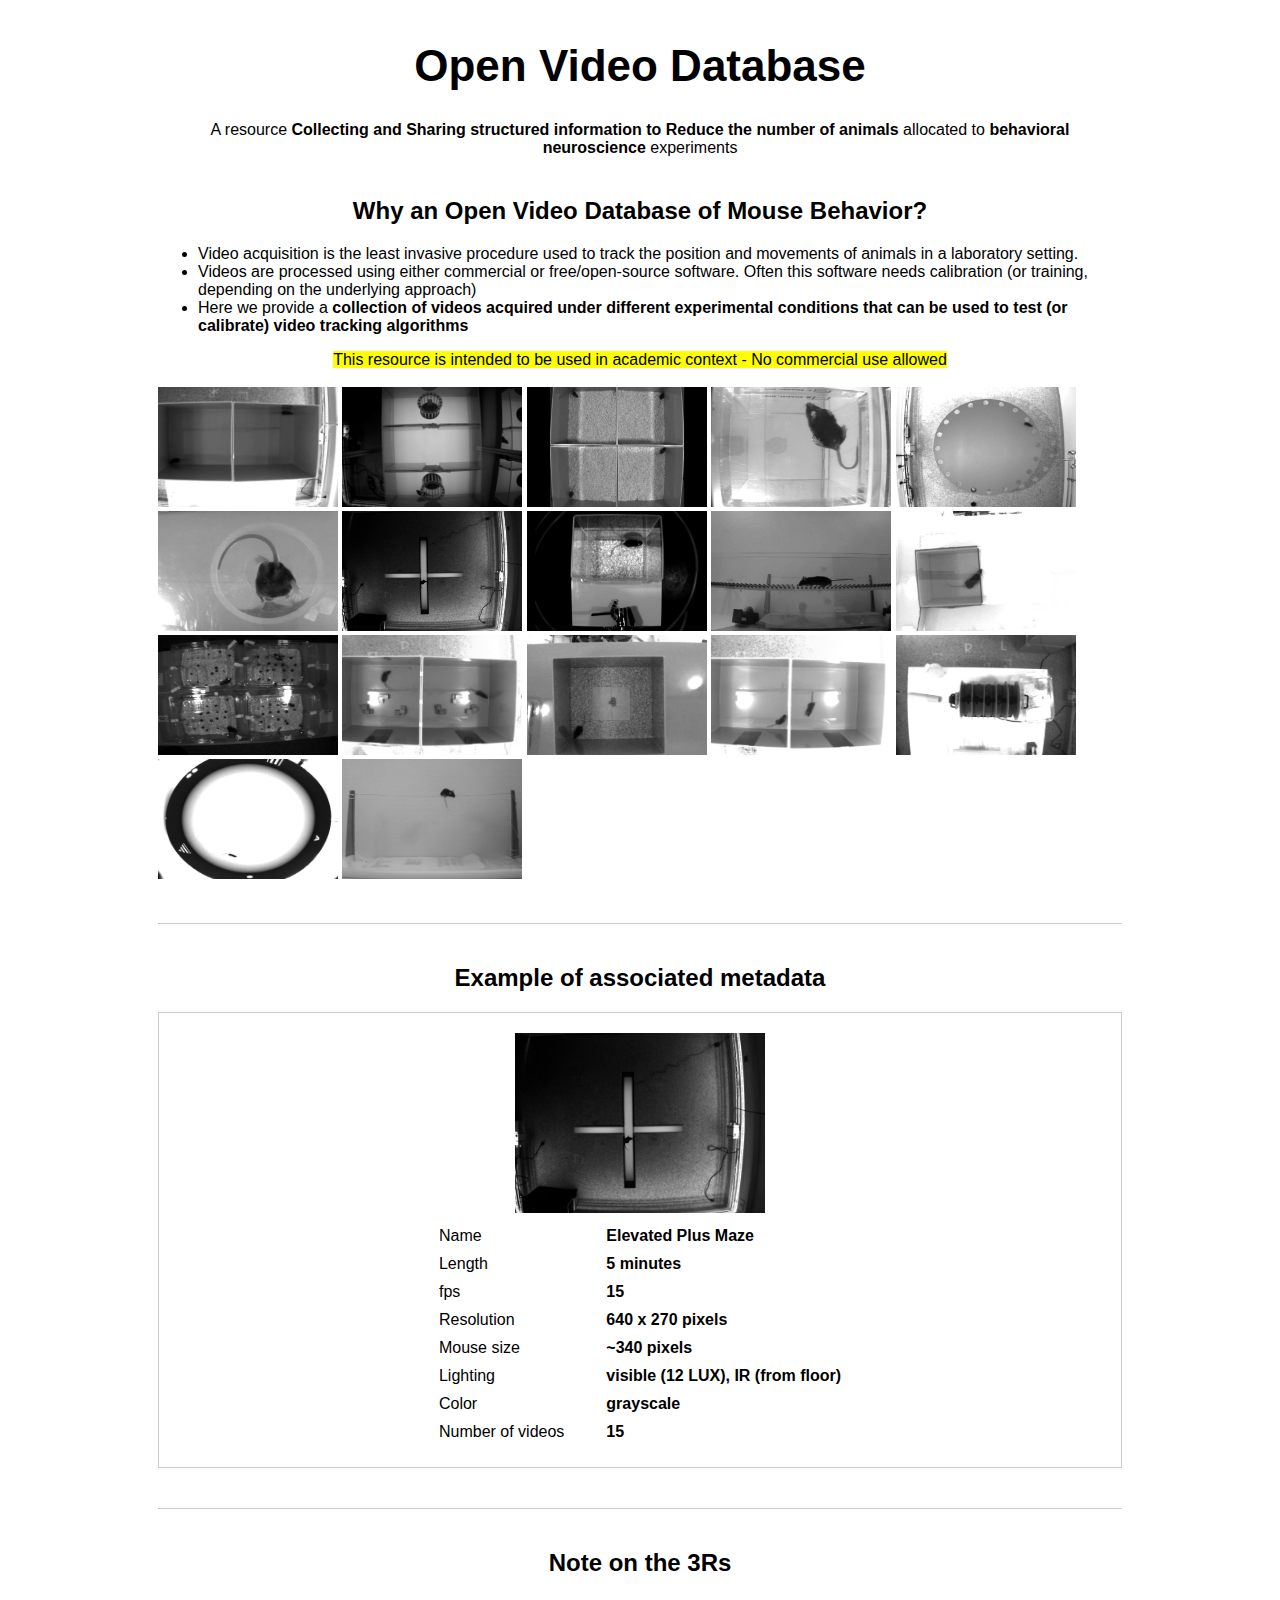
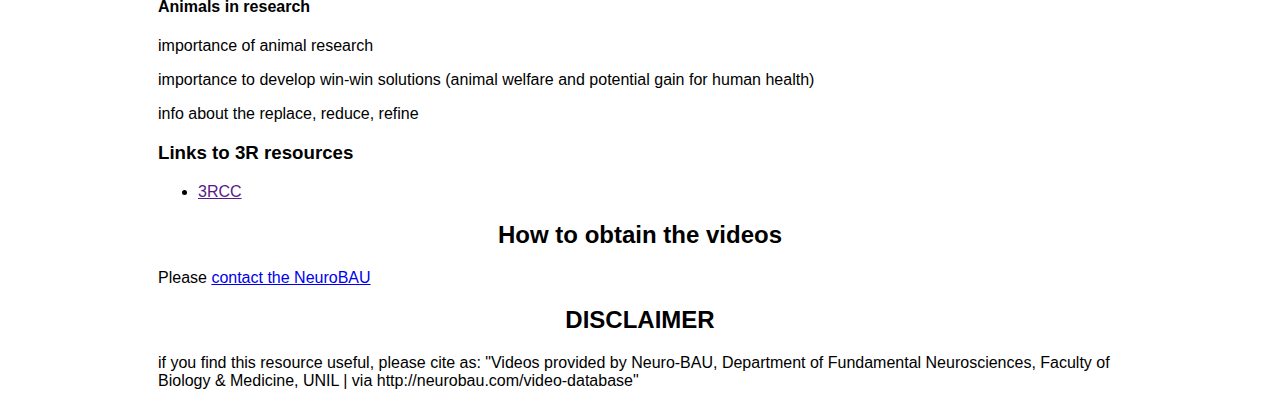
<file: video-database/index.html>
<!DOCTYPE html>
<html lang="en">

<head>
    <meta charset="UTF-8">
    <meta http-equiv="X-UA-Compatible" content="IE=edge">
    <meta name="viewport" content="width=device-width, initial-scale=1.0">
    <title>Neuro-BAU | Video database</title>
    <style>
        * {
            font-family: 'Open Sans', sans-serif;
        }
        body{
            padding: 4px 150px;
        }

        h1 {
            text-align: center;
            font-size: 44px;
        }
        h2{
            text-align: center;
        }

        blockquote {
            text-align: center;
            margin-bottom: 40px;
        }

        img {
            filter: grayscale(100%);
        }

        .dat {
            font-weight: bold;
        }

        hr {
            border-top:1px solid #ccc;
            border-bottom:0px;
            margin: 40px 0px
        }

        .card {
            border: 1px solid #ccc;
            /* width: 460px; */
            padding: 20px;
        }
        table{
            margin: auto;
        }
        td{
            padding: 4px 20px;
        }
    </style>
</head>

<body>
    <h1>Open Video Database</h1>

    <blockquote>A resource <b>Collecting and Sharing structured information to Reduce the number of animals</b>
        allocated to <b>behavioral neuroscience</b> experiments</blockquote>

    <h2>Why an Open Video Database of Mouse Behavior?</h2>
    <ul>
        <li>Video acquisition is the least invasive procedure used to track the position and movements of animals in a
            laboratory setting.</li>
        <li>Videos are processed using either commercial or free/open-source software. Often this software needs
            calibration (or training, depending on the underlying approach)</li>
        <li>Here we provide a <b>collection of videos acquired under different experimental conditions that can be used to
            test (or calibrate) video tracking algorithms</b></li>
    </ul>

    <main>
        <div style="text-align:center"><mark>This resource is intended to be used in academic context - No commercial use allowed</mark><br></div>
        <br>
        <img src="screenshots\2_arenas.png" alt="" width="180" height="120">
        <img src="screenshots\3_chamber.png" alt="" width="180" height="120">
        <img src="screenshots\4_open_field.png" alt="" width="180" height="120">
        <img src="screenshots\adhesive_removal.png" alt="" width="180" height="120">
        <img src="screenshots\barnes_maze.png" alt="" width="180" height="120">
        <img src="screenshots\cylinder.png" alt="" width="180" height="120">
        <img src="screenshots\epm.png" alt="" width="180" height="120">
        <img src="screenshots\home_cage.png" alt="" width="180" height="120">
        <img src="screenshots\ladder_rung_walk.png" alt="" width="180" height="120">
        <img src="screenshots\light_dark.png" alt="" width="180" height="120">
        <img src="screenshots\marble_burying.png" alt="" width="180" height="120">
        <img src="screenshots\NOR.png" alt="" width="180" height="120">
        <img src="screenshots\novel_object.png" alt="" width="180" height="120">
        <img src="screenshots\open__field.png" alt="" width="180" height="120">
        <img src="screenshots\rotarod.png" alt="" width="180" height="120">
        <img src="screenshots\watermaze.png" alt="" width="180" height="120">
        <img src="screenshots\wire_hanging.png" alt="" width="180" height="120">

    </main>

    <hr>

    <h2>Example of associated metadata</h2>
    <div class="card">
        <div style="text-align:center">
            <img src="screenshots\epm.png" alt="" width="250" height="180">
        </div>
        <table>
            <tr>
                <th></th>
            </tr>
            <tr>
                <td>Name</td>
                <td class='dat'>Elevated Plus Maze</td>
            </tr>
            <tr>
                <td>Length</td>
                <td class='dat'>5 minutes</td>
            </tr>
            <tr>
                <td>fps</td>
                <td class='dat'>15</td>
            </tr>
            <tr>
                <td>Resolution</td>
                <td class='dat'>640 x 270 pixels</td>
            </tr>
            <tr>
                <td>Mouse size</td>
                <td class='dat'>~340 pixels</td>
            </tr>
            <tr>
                <td>Lighting</td>
                <td class='dat'>visible (12 LUX), IR (from floor)</td>
            </tr>
            <tr>
                <td>Color</td>
                <td class='dat'>grayscale</td>
            </tr>
            <tr>
                <td>Number of videos</td>
                <td class='dat'>15</td>
            </tr>
        </table>
    </div>

    <hr>

    <h2>Note on the 3Rs</h2>
    <h4>Animals in research</h4>
    <p>importance of animal research</p>
    <p>importance to develop win-win solutions (animal welfare and potential gain for human health)</p>
    <p>info about the replace, reduce, refine</p>
    <h3>Links to 3R resources</h3>

    <p>
        <ul>
            <li><a href="">3RCC</a></li>
        </ul>

    </p>
    <div>
        <h2>How to obtain the videos</h3>
            <p>Please <a href="https://wwwfbm.unil.ch/neurobau/contact.html">contact the NeuroBAU</a></p>
    </div>
    <footer>
        <h2>DISCLAIMER</h2>
        if you find this resource useful, please cite as: "Videos provided by Neuro-BAU, Department of Fundamental Neurosciences,
        Faculty of Biology & Medicine, UNIL | via http://neurobau.com/video-database"
    </footer>
</body>

</html>
</file>
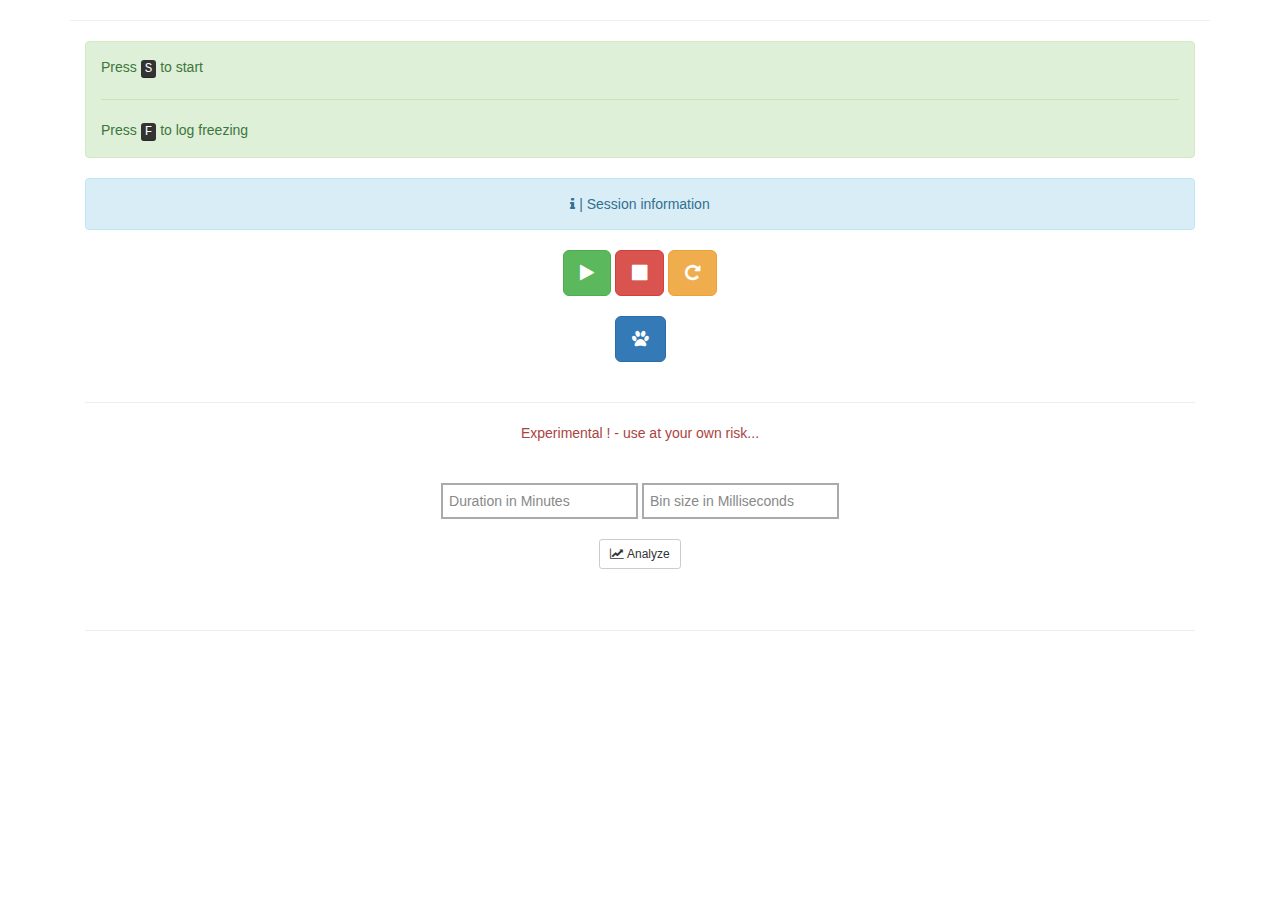
<file: Event-logger/web-app/index.html>
<!DOCTYPE html>
<html>
	<head>
		<title></title>
		<script src="assets/js/app.js" async defer></script>
		<link rel="stylesheet" href="assets/css/bootstrap.min.css">
		<link rel="stylesheet" href="assets/font-awesome/css/font-awesome.min.css">
		<link rel="stylesheet" href="assets/css/custom.css">
		<meta name="viewport" content="width=device-width, initial-scale=1">
	</head>
	<body>
		<div class="container">
			<hr>
			
			<div class="col-xs-12">
				<div class="alert alert-success" role="alert">
					Press <kbd>S</kbd> to start <br>
					<hr>
					Press <kbd>F</kbd> to log freezing
				</div>
			</div>
			<div class="col-xs-12 text-center">
				<div id="sessionInfo"class="alert alert-info" role="alert"><i class="fa fa-info"></i> | Session information</div>
			</div>
			<div class="col-sm-12 text-center">
				<button id="startButton" onclick="startTimer()" class="btn btn-lg btn-success">
				<i class="fa fa-play"></i>
				<span id='sessionON' class="badge"></span>
				</button>
				<button type="" onclick="stopTimer()" class="btn btn-lg btn-danger"><i class="fa fa-stop"></i> </button>
				<button onclick="resetSession()" class="btn btn-lg btn-warning"><i class="fa fa-repeat"></i> </button>
				<br><br>
				<button class="btn btn-primary btn-lg" type="button" onclick="logEvent()">
				<i class="fa fa-paw" aria-hidden="true"></i> <span id='feedbackEvent' class="badge"></span>
				</button>
				<br><br>
				<hr>
				<div class="text-center text-danger">
					Experimental ! - use at your own risk...
				</div>
				<br><br>
				<input type="text" name="inputDuration" id="inputDuration" onfocus="if (this.value=='Duration in Minutes') this.value = ''" value='Duration in Minutes'>
				<input type="text" name="inputBin" id="inputBin" onfocus="if (this.value=='Bin size in Milliseconds') this.value = ''" value='Bin size in Milliseconds'>
				<br><br>
				<button class="btn btn-default btn-sm" type="button" onclick="analyze()">
					<i class="fa fa-line-chart" aria-hidden="true"></i> Analyze</span>
				</button>
			</div>
			<div class="col-xs-12">
			</div>
			<div class="col-xs-12">
				<br><br><hr>
			</div>
			<div class="col-xs-12">
				<div id="results"></div>
			</div>
		</div>
	</body>
</html>
</file>
<file: Event-logger/web-app/assets/css/custom.css>
#inputDuration, #inputBin{
	color: #888;
	border: 2px solid #aaa;
	padding: 6px
}
</file>
